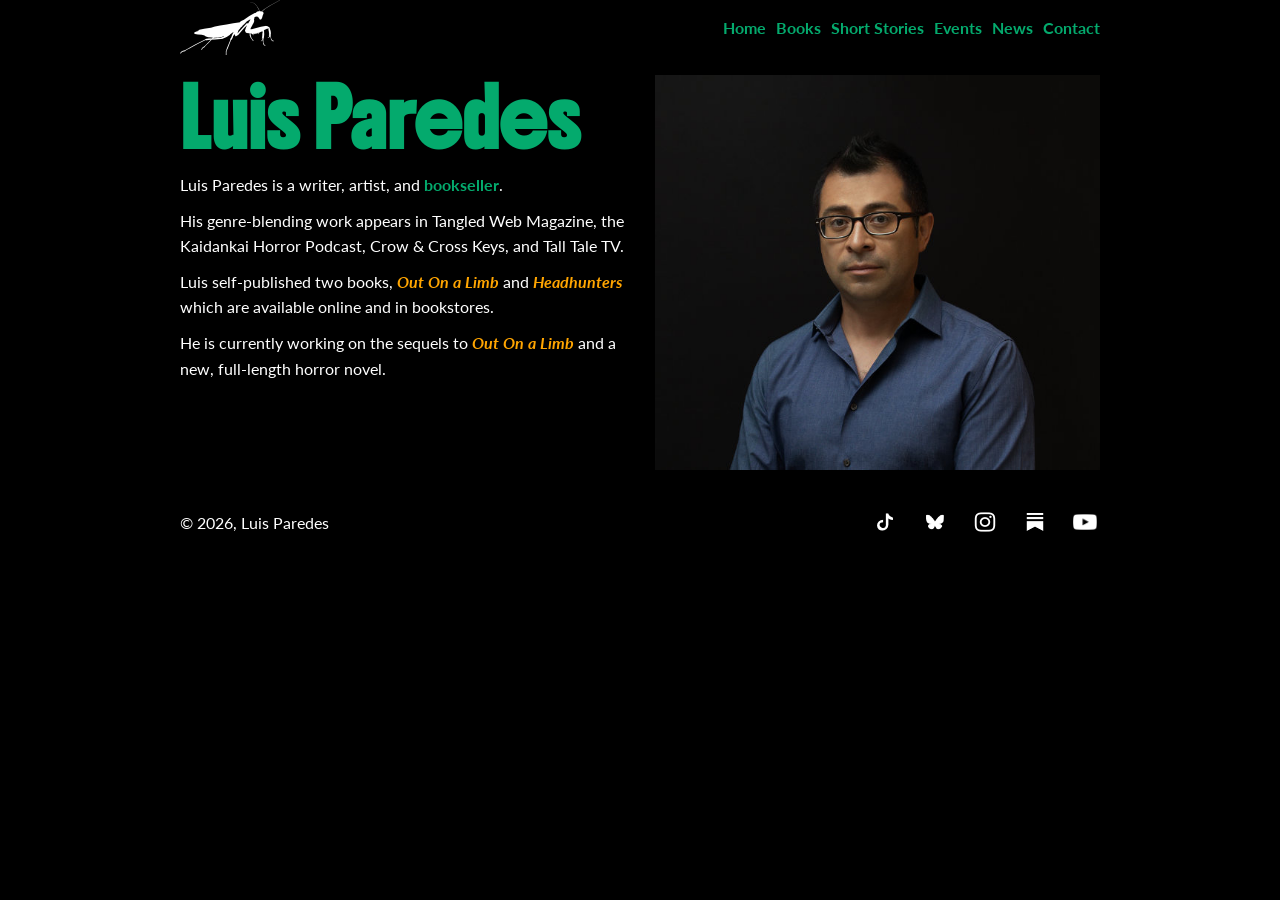
<file: index.html>
<!DOCTYPE html>
<html lang="en">
<head>
    <meta charset="UTF-8">
    <meta name="description" content="Luis Paredes Writer Website">
    <meta name="author" content="Luis Paredes">
    <meta name="viewport" content="width=device-width, initial-scale=1.0">
    <link rel="stylesheet" href="css/styles.css">
    <title>Luis Paredes, Writer</title>
</head>
<body>
    <div class="wrapper">
        <header>
            <a href="/"><img src="images/mantisheader1.png" alt="outline illustration of a praying mantis"></a>
            <!--nav-->
            <nav class="primary-navigation" aria-label="primary navigation">
                <ul>
                    <li><a href="/">Home</a></li>
                    <li><a href="/books-by-luis-paredes">Books</a></li>
                    <li><a href="/short-stories-by-luis-paredes">Short Stories</a></li>
                    <li><a href="/events">Events</a></li>
                    <li><a href="/news">News</a></li>
                    <li><a href="/contact">Contact</a></li>
                </ul>
            </nav>
        </header>

 
        <!--Showcase-->
        <div class="two-column-layout">
            <div>
                <h1 class="authorsplash">Luis Paredes</h1>
                <p>Luis Paredes is a writer, artist, and <a href="https://hudsonriverbookpeddler.com" target="_blank">bookseller</a>.</p> 
                <p>His genre-blending work appears in Tangled Web Magazine, the Kaidankai Horror Podcast, Crow & Cross Keys, and Tall Tale TV.</p>
                <p>Luis self-published two books, <span class="bookemphasis">Out On a Limb</span> and <span class="bookemphasis">Headhunters</span> which are available online and in bookstores.</p>
                <p>He is currently working on the sequels to <span class="bookemphasis">Out On a Limb</span> and a new, full-length horror novel.</p>
            </div>
            <img src="images/luisparedesoldphoto_600.jpg" alt="photo of the author, Luis Paredes holding a book">
        </div>

        <!--footer-->
        <footer class="thefoot">
            <p>&copy; 2026, Luis Paredes</p>
            <div class="socialicons">
        <a href="https://www.tiktok.com/@luisparedeswrites" target="_blank"><img src="images/tiktok.png"></a><a href="https://bsky.app/profile/luisparedeswrites.bsky.social" target="_blank"><img src="images/bluesky.png"></a> <a href="https://www.instagram.com/luisparedeswrites/" target="_blank"><img src="images/instagram.png"></a>
        <a href="https://substack.com/@luisparedes" target="_blank"><img src="images/substack.png"></a><a href="https://www.youtube.com/@LuisParedesWrites" target="_blank"><img src="images/youtube.png"></a></div>
            </footer>
        

        
    </div>
</body>
</html>
</file>
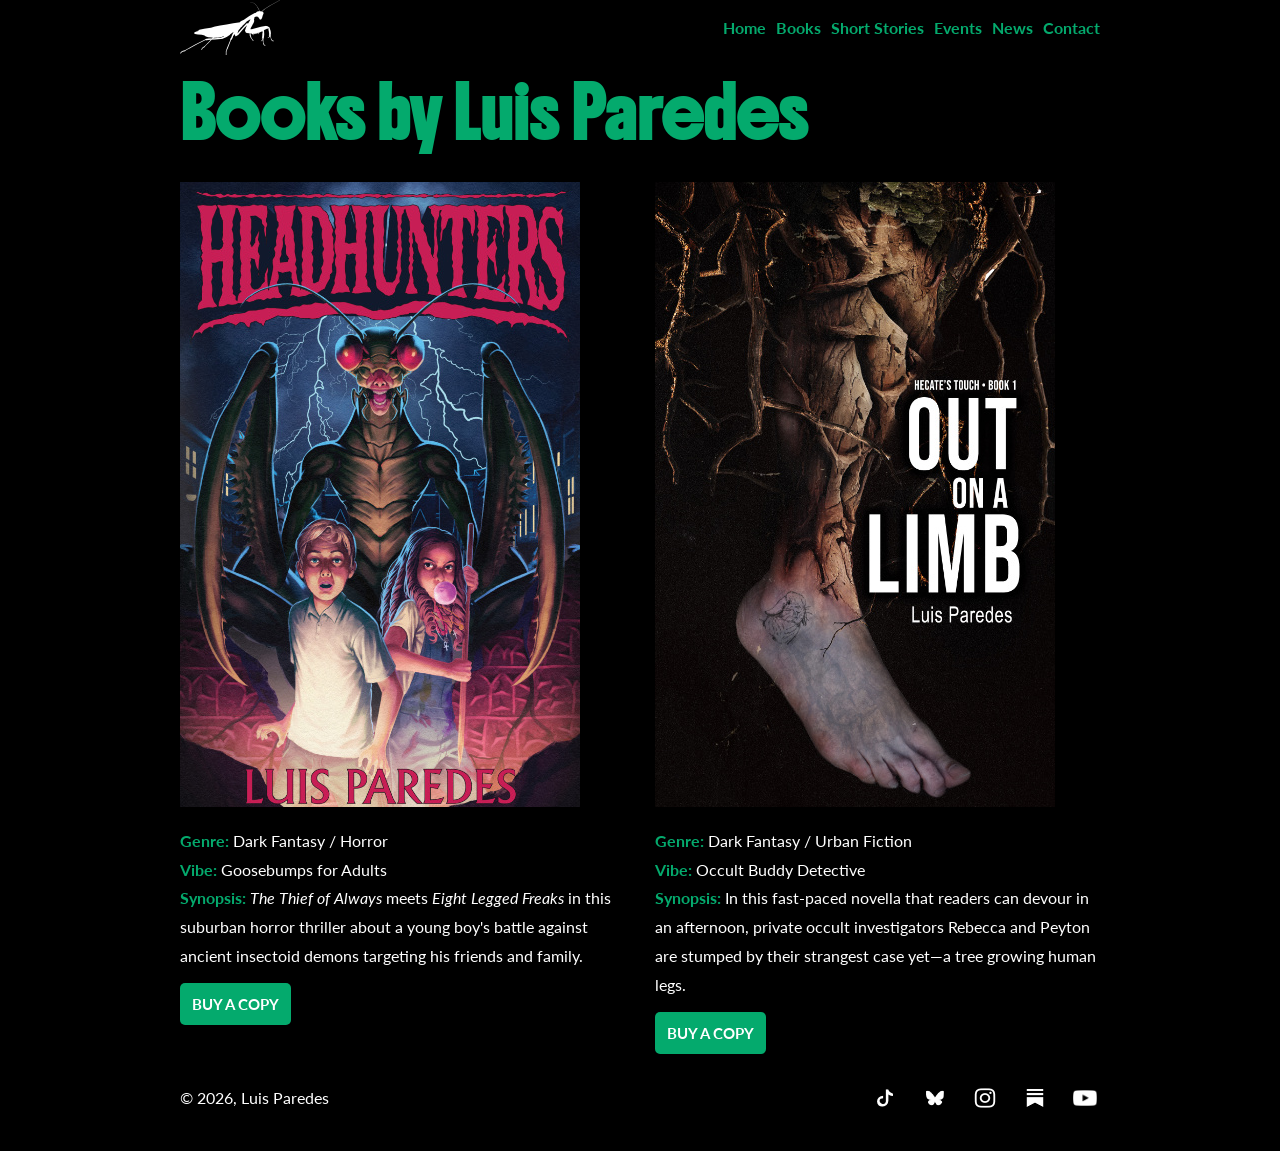
<file: books-by-luis-paredes.html>
<!DOCTYPE html>
<html lang="en">
<head>
    <meta charset="UTF-8">
    <meta name="description" content="Books by Luis Paredes">
    <meta name="author" content="Luis Paredes">
    <meta name="viewport" content="width=device-width, initial-scale=1.0">
    <link rel="stylesheet" href="css/styles.css">
    <title>Books by Luis Paredes</title>
</head>
<body>
    <div class="wrapper">
        <header>
            <a href="/"><img src="images/mantisheader1.png" alt="outline illustration of a praying mantis"></a>
            <!--nav-->
            <nav class="primary-navigation" aria-label="primary navigation">
                <ul>
                    <li><a href="/">Home</a></li>
                    <li><a href="/books-by-luis-paredes">Books</a></li>
                    <li><a href="/short-stories-by-luis-paredes">Short Stories</a></li>
                    <li><a href="/events">Events</a></li>
                    <li><a href="/news">News</a></li>
                    <li><a href="/contact">Contact</a></li>
                </ul>
            </nav>
        </header>

        <!--Showcase-->
        <div>
            <h1 class="showcaseheader">Books by Luis Paredes</h1>
        </div>

        <div class="two-column-layout">
            <div>
               <a href="/headhunters-by-luis-paredes"><img src="images/headhunters_400.jpg" alt="Headhunters book cover by Luis Paredes"></a>
                <div class="synopsislist">
                <ul>
                    <li><span class="synopsisemphasis">Genre:</span> Dark Fantasy / Horror</li>
                    <li><span class="synopsisemphasis">Vibe:</span> Goosebumps for Adults</li>
                    <li><span class="synopsisemphasis">Synopsis:</span> <em>The Thief of Always</em> meets <em>Eight Legged Freaks</em> in this suburban horror thriller about a young boy's battle against ancient insectoid demons targeting his friends and family.</li>
                </ul>
                </div>
                <div>
                    <a href="https://books2read.com/headhuntersbyluisparedes" class="testbtn">BUY A COPY</a>
                </div>
            </div>
            <div>
            <a href="out-on-a-limb-by-luis-paredes"><img src="images/outonalimb_400.jpg" alt="Out On a Limb book cover by Luis Paredes"></a>
            <div class="synopsislist">
                <ul>
                    <li><span class="synopsisemphasis">Genre:</span> Dark Fantasy / Urban Fiction</li>
                    <li><span class="synopsisemphasis">Vibe:</span> Occult Buddy Detective</li>
                    <li><span class="synopsisemphasis">Synopsis:</span> In this fast-paced novella that readers can devour in an afternoon, private occult investigators Rebecca and Peyton are stumped by their strangest case yet—a tree growing human legs.</li>
                </ul>
                
                </div>
                <div>
                    <a href="https://books2read.com/u/4AvqVK" class="testbtn">BUY A COPY</a>
                </div>
            </div>

        </div>


        <!--footer-->
        <footer class="thefoot">
            <p>&copy; 2026, Luis Paredes</p>
            <div class="socialicons">
        <a href="https://www.tiktok.com/@luisparedeswrites" target="_blank"><img src="images/tiktok.png"></a><a href="https://bsky.app/profile/luisparedeswrites.bsky.social" target="_blank"><img src="images/bluesky.png"></a> <a href="https://www.instagram.com/luisparedeswrites/" target="_blank"><img src="images/instagram.png"></a>
        <a href="https://substack.com/@luisparedes" target="_blank"><img src="images/substack.png"></a><a href="https://www.youtube.com/@LuisParedesWrites" target="_blank"><img src="images/youtube.png"></a></div>
            </footer>
    </div>    
</body>
</html>
</file>
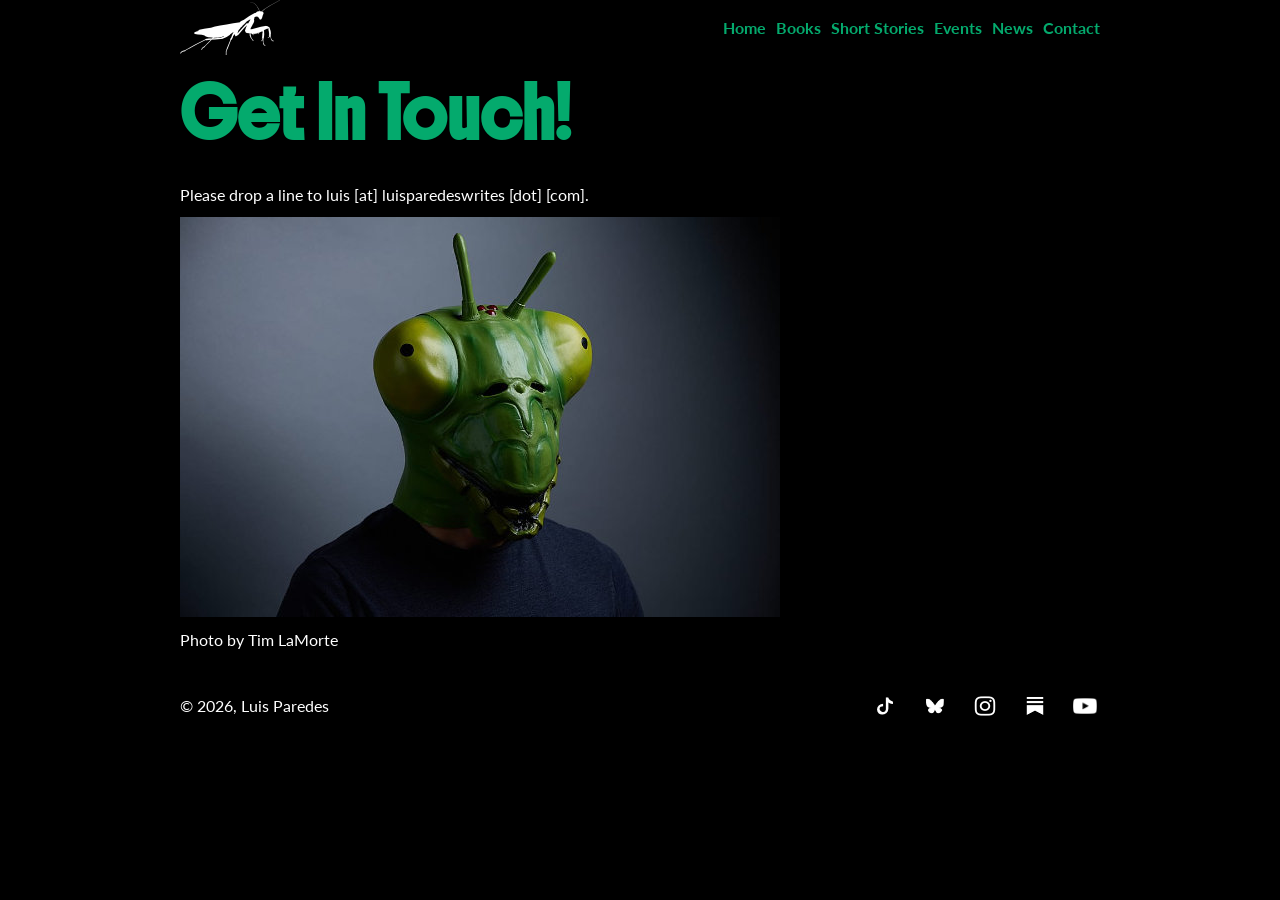
<file: contact.html>
<!DOCTYPE html>
<html lang="en">
<head>
    <meta charset="UTF-8">
    <meta name="description" content="news coverage featuring Luis Paredes">
    <meta name="author" content="Luis Paredes">
    <meta name="viewport" content="width=device-width, initial-scale=1.0">
    <link rel="stylesheet" href="css/styles.css">
    <title>News About Luis Paredes</title>
</head>
<body>
    <div class="wrapper">
        <header>
            <a href="/"><img src="images/mantisheader1.png" alt="outline illustration of a praying mantis"></a>
            <!--nav-->
            <nav class="primary-navigation" aria-label="primary navigation">
                <ul>
                    <li><a href="/">Home</a></li>
                    <li><a href="/books-by-luis-paredes">Books</a></li>
                    <li><a href="/short-stories-by-luis-paredes">Short Stories</a></li>
                    <li><a href="/events">Events</a></li>
                    <li><a href="/news">News</a></li>
                    <li><a href="/contact">Contact</a></li>
                </ul>
            </nav>
        </header>
        
        <!--Showcase-->
        <div>
            <h1 class="showcaseheader">Get In Touch!</h1>
        </div>
<p>Please drop a line to luis [at] luisparedeswrites [dot] [com].</p>
<img src="images/luisparedesmantismask2_600.jpg">
<p>Photo by Tim LaMorte</p>        
           
       
<!--footer-->
        <footer class="thefoot">
            <p>&copy; 2026, Luis Paredes</p>
            <div class="socialicons">
        <a href="https://www.tiktok.com/@luisparedeswrites" target="_blank"><img src="images/tiktok.png"></a><a href="https://bsky.app/profile/luisparedeswrites.bsky.social" target="_blank"><img src="images/bluesky.png"></a> <a href="https://www.instagram.com/luisparedeswrites/" target="_blank"><img src="images/instagram.png"></a>
        <a href="https://substack.com/@luisparedes" target="_blank"><img src="images/substack.png"></a><a href="https://www.youtube.com/@LuisParedesWrites" target="_blank"><img src="images/youtube.png"></a></div>
            </footer>

    </div>
</body>
</html>
</file>
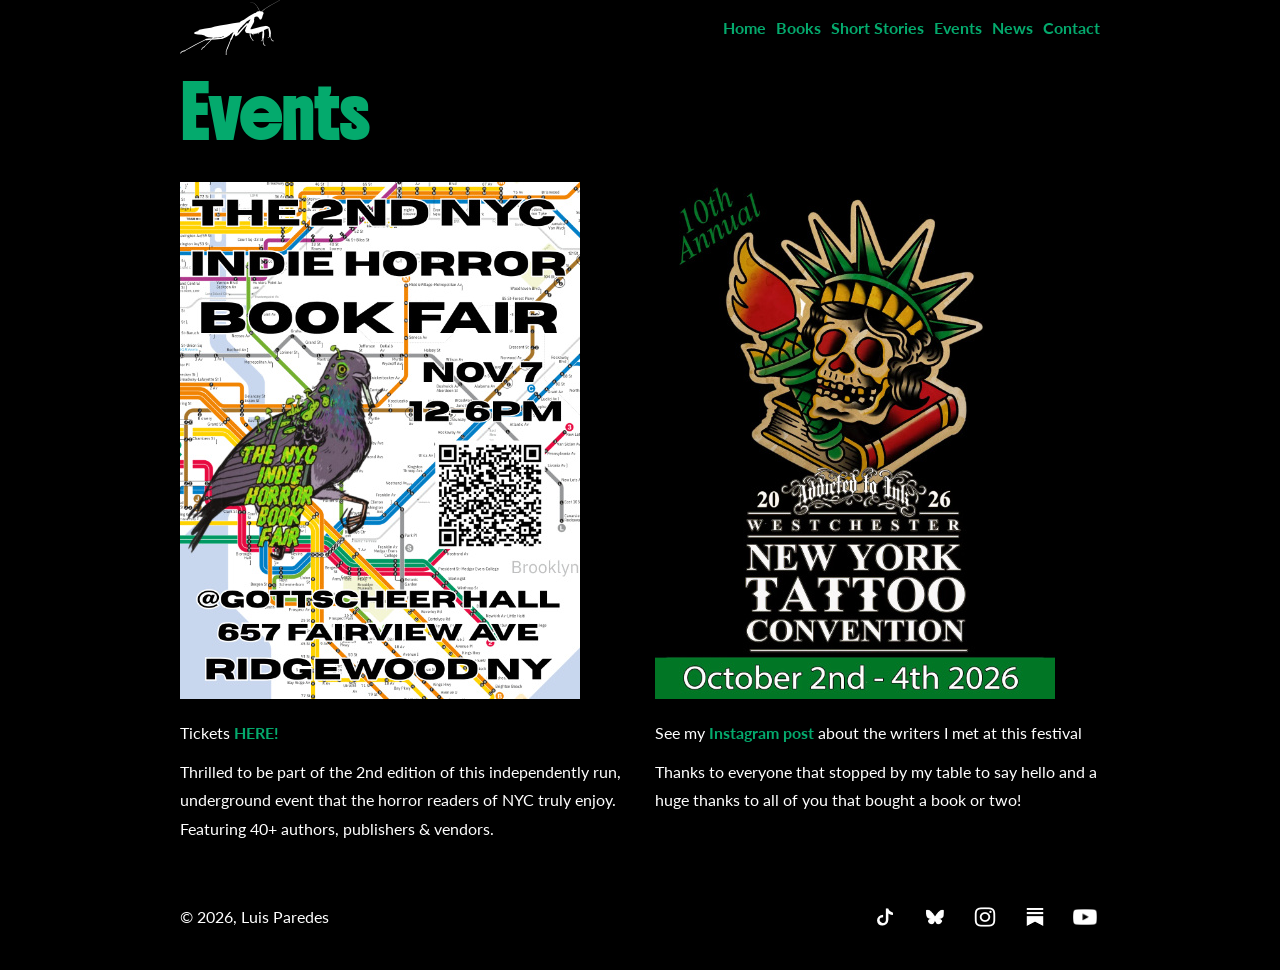
<file: events.html>
<!DOCTYPE html>
<html lang="en">
<head>
    <meta charset="UTF-8">
    <meta name="description" content="events featuring Luis Paredes">
    <meta name="author" content="Luis Paredes">
    <meta name="viewport" content="width=device-width, initial-scale=1.0">
    <link rel="stylesheet" href="css/styles.css">
    <title>Events featuring Luis Paredes</title>
</head>
<body>

     <div class="wrapper">
        <header>
            <a href="/"><img src="images/mantisheader1.png" alt="outline illustration of a praying mantis"></a>
            <!--nav-->
            <nav class="primary-navigation" aria-label="primary navigation">
                <ul>
                    <li><a href="/">Home</a></li>
                    <li><a href="/books-by-luis-paredes">Books</a></li>
                    <li><a href="/short-stories-by-luis-paredes">Short Stories</a></li>
                    <li><a href="/events">Events</a></li>
                    <li><a href="/news">News</a></li>
                    <li><a href="/contact">Contact</a></li>
                </ul>
            </nav>
        </header>
        
        <!--Showcase-->
        <div>
            <h1 class="showcaseheader">Events</h1>
        </div>

        <div class="two-column-layout">
            <div>
                <img src="images/TheNYCIndieHorrorBookFair2026.jpg">
                <div class="synopsislist">
                    <p>Tickets <a href="https://www.eventbrite.com/e/the-2nd-annual-nyc-indie-horror-book-fair-tickets-2001191927927?aff=oddtdtcreator" target="_blank">HERE!</a></p>
                    <p>Thrilled to be part of the 2nd edition of this independently run, underground event that the horror readers of NYC truly enjoy. Featuring 40+ authors, publishers & vendors.</p>
                
                </div>
                
            </div>
            <div>
            <img src="images/tattoo2026_400.jpg" alt="Westchester Tattoo Festival 2026">
            <div class="synopsislist">
                <p>See my <a href="https://www.instagram.com/p/DeP2GWFhU8I/">Instagram post</a> about the writers I met at this festival</p>
                <p>Thanks to everyone that stopped by my table to say hello and a huge thanks to all of you that bought a book or two!</p>
                </div>
                
            </div>

        </div>
        


       




        <!--footer-->
        <footer class="thefoot">
            <p>&copy; 2026, Luis Paredes</p>
            <div class="socialicons">
        <a href="https://www.tiktok.com/@luisparedeswrites" target="_blank"><img src="images/tiktok.png"></a><a href="https://bsky.app/profile/luisparedeswrites.bsky.social" target="_blank"><img src="images/bluesky.png"></a> <a href="https://www.instagram.com/luisparedeswrites/" target="_blank"><img src="images/instagram.png"></a>
        <a href="https://substack.com/@luisparedes" target="_blank"><img src="images/substack.png"></a><a href="https://www.youtube.com/@LuisParedesWrites" target="_blank"><img src="images/youtube.png"></a></div>
            </footer>
    </div>    
    
</body>
</html>
</file>
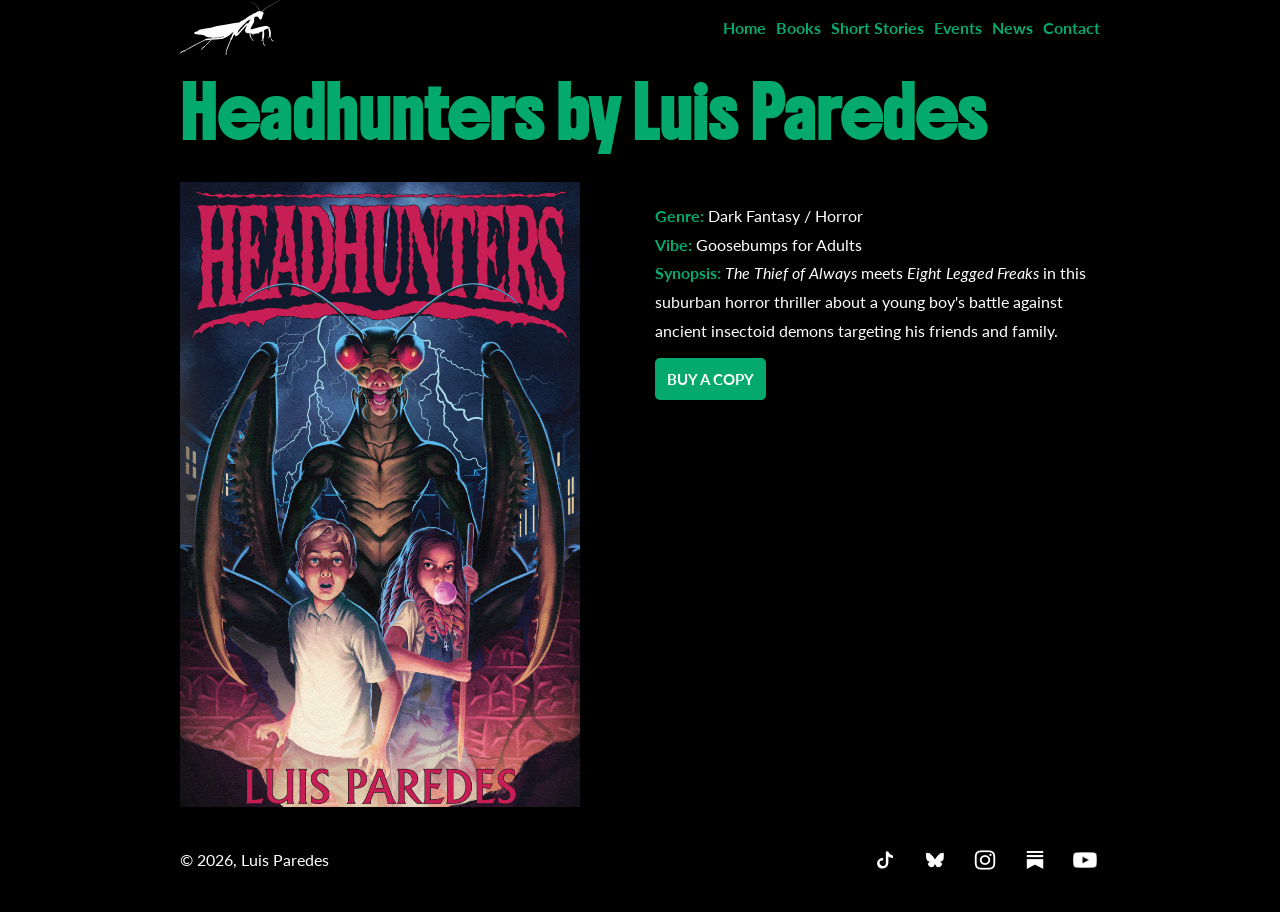
<file: headhunters-by-luis-paredes.html>
<!DOCTYPE html>
<html lang="en">
<head>
    <meta charset="UTF-8">
    <meta name="description" content="Headhunters by Luis Paredes, dark fantasy novel">
    <meta name="author" content="Luis Paredes">
    <meta name="viewport" content="width=device-width, initial-scale=1.0">
    <link rel="stylesheet" href="css/styles.css">
    <title>Headhunters by Luis Paredes</title>
</head>
<body>
    <div class="wrapper">
        <header>
            <a href="/"><img src="images/mantisheader1.png" alt="outline illustration of a praying mantis"></a>
            <!--nav-->
            <nav class="primary-navigation" aria-label="primary navigation">
                <ul>
                    <li><a href="/">Home</a></li>
                    <li><a href="/books-by-luis-paredes">Books</a></li>
                    <li><a href="/short-stories-by-luis-paredes">Short Stories</a></li>
                    <li><a href="/events">Events</a></li>
                    <li><a href="/news">News</a></li>
                    <li><a href="/contact">Contact</a></li>
                </ul>
            </nav>
        </header>
        
        <!--Showcase-->

            <div>
                <h1 class="showcaseheader">Headhunters by Luis Paredes</h1>
            </div>

        <div class="two-column-layout">
           

            <img src="images/headhunters_400.jpg" alt="book cover of headhunters by luis paredes">
                <div>
                <div class="synopsislist">
                    <ul>
                        <li><span class="synopsisemphasis">Genre:</span> Dark Fantasy / Horror</li>
                        <li><span class="synopsisemphasis">Vibe:</span> Goosebumps for Adults</li>
                        <li><span class="synopsisemphasis">Synopsis:</span> <em>The Thief of Always</em> meets <em>Eight Legged Freaks</em> in this suburban horror thriller about a young boy's battle against ancient insectoid demons targeting his friends and family.</li>
                    </ul>
                </div>

                <div>
                    <a href="https://books2read.com/headhuntersbyluisparedes" class="testbtn">BUY A COPY</a>
                </div>
                </div>
            </div>
       
       <!--footer-->
        <footer class="thefoot">
            <p>&copy; 2026, Luis Paredes</p>
            <div class="socialicons">
        <a href="https://www.tiktok.com/@luisparedeswrites" target="_blank"><img src="images/tiktok.png"></a><a href="https://bsky.app/profile/luisparedeswrites.bsky.social" target="_blank"><img src="images/bluesky.png"></a> <a href="https://www.instagram.com/luisparedeswrites/" target="_blank"><img src="images/instagram.png"></a>
        <a href="https://substack.com/@luisparedes" target="_blank"><img src="images/substack.png"></a><a href="https://www.youtube.com/@LuisParedesWrites" target="_blank"><img src="images/youtube.png"></a></div>
            </footer>


    </div>
</body>
</html>
</file>
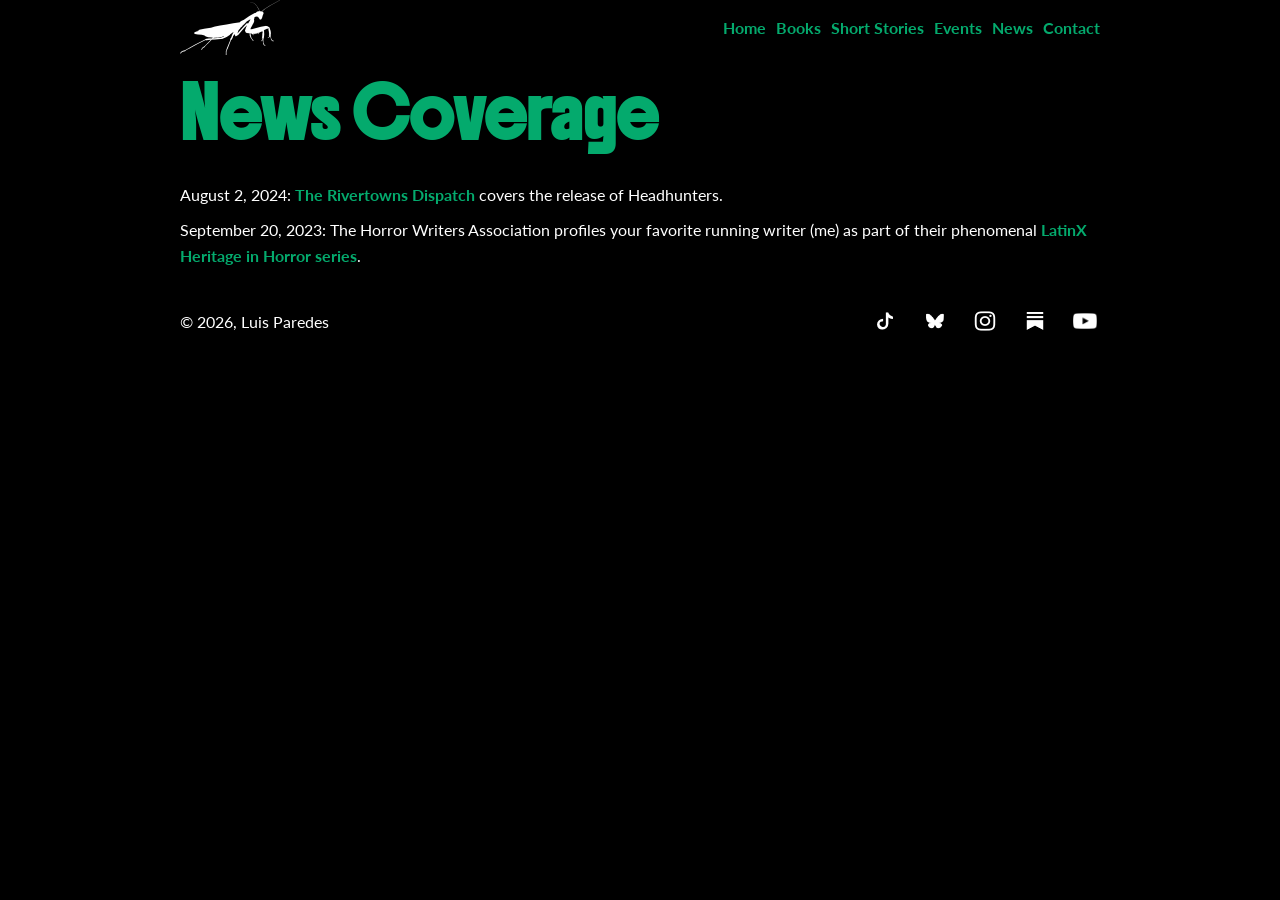
<file: news.html>
<!DOCTYPE html>
<html lang="en">
<head>
    <meta charset="UTF-8">
    <meta name="description" content="news coverage featuring Luis Paredes">
    <meta name="author" content="Luis Paredes">
    <meta name="viewport" content="width=device-width, initial-scale=1.0">
    <link rel="stylesheet" href="css/styles.css">
    <title>News About Luis Paredes</title>
</head>
<body>
    <div class="wrapper">
       <header>
            <a href="/"><img src="images/mantisheader1.png" alt="outline illustration of a praying mantis"></a>
            <!--nav-->
            <nav class="primary-navigation" aria-label="primary navigation">
                <ul>
                    <li><a href="/">Home</a></li>
                    <li><a href="/books-by-luis-paredes">Books</a></li>
                    <li><a href="/short-stories-by-luis-paredes">Short Stories</a></li>
                    <li><a href="/events">Events</a></li>
                    <li><a href="/news">News</a></li>
                    <li><a href="/contact">Contact</a></li>
                </ul>
            </nav>
        </header>
        
        <!--Showcase-->
        <div>
            <h1 class="showcaseheader">News Coverage</h1>
        </div>

        
            <div>
                <p>August 2, 2024: <a href="https://www.rivertownsdispatch.com/dobbs-ferry-intersects-with-an-underworld-in-debut-novel/">The Rivertowns Dispatch</a> covers the release of Headhunters.</p>

                <p>September 20, 2023: The Horror Writers Association profiles your favorite running writer (me) as part of their phenomenal <a href="https://horror.org/latinx-heritage-in-horror-interview-with-luis-paredes/">LatinX Heritage in Horror series</a>.</p>
            </div>
       
       <!--footer-->
        <footer class="thefoot">
            <p>&copy; 2026, Luis Paredes</p>
            <div class="socialicons">
        <a href="https://www.tiktok.com/@luisparedeswrites" target="_blank"><img src="images/tiktok.png"></a><a href="https://bsky.app/profile/luisparedeswrites.bsky.social" target="_blank"><img src="images/bluesky.png"></a> <a href="https://www.instagram.com/luisparedeswrites/" target="_blank"><img src="images/instagram.png"></a>
        <a href="https://substack.com/@luisparedes" target="_blank"><img src="images/substack.png"></a><a href="https://www.youtube.com/@LuisParedesWrites" target="_blank"><img src="images/youtube.png"></a></div>
            </footer>


    </div>
</body>
</html>
</file>
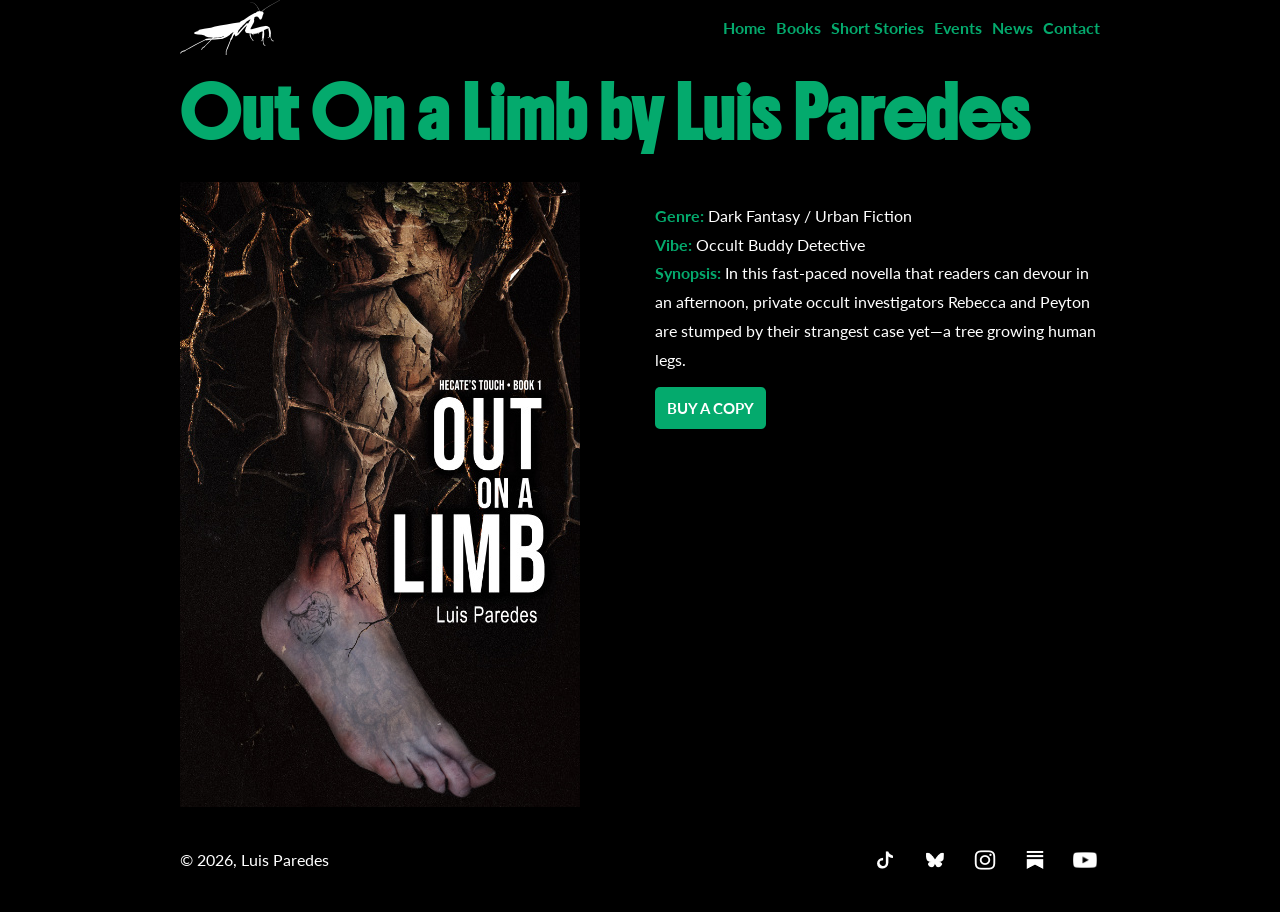
<file: out-on-a-limb-by-luis-paredes.html>
<!DOCTYPE html>
<html lang="en">
<head>
    <meta charset="UTF-8">
    <meta name="description" content="Out On a Limb by Luis Paredes, noir novella">
    <meta name="author" content="Luis Paredes">
    <meta name="viewport" content="width=device-width, initial-scale=1.0">
    <link rel="stylesheet" href="css/styles.css">
    <title>Out On a Limb by Luis Paredes</title>
</head>
<body>
    <div class="wrapper">
        <header>
            <a href="/"><img src="images/mantisheader1.png" alt="outline illustration of a praying mantis"></a>
            <!--nav-->
            <nav class="primary-navigation" aria-label="primary navigation">
                <ul>
                    <li><a href="/">Home</a></li>
                    <li><a href="/books-by-luis-paredes">Books</a></li>
                    <li><a href="/short-stories-by-luis-paredes">Short Stories</a></li>
                    <li><a href="/events">Events</a></li>
                    <li><a href="/news">News</a></li>
                    <li><a href="/contact">Contact</a></li>
                </ul>
            </nav>
        </header>
        
        <!--Showcase-->
         <div>
                <h1 class="showcaseheader">Out On a Limb by Luis Paredes</h1>
            </div>
       <div class="two-column-layout">
           
            <img src="images/outonalimb_400.jpg" alt="book cover of out on a limb by luis paredes">
                <div>
                <div class="synopsislist">
                <ul>
                    <li><span class="synopsisemphasis">Genre:</span> Dark Fantasy / Urban Fiction</li>
                    <li><span class="synopsisemphasis">Vibe:</span> Occult Buddy Detective</li>
                    <li><span class="synopsisemphasis">Synopsis:</span> In this fast-paced novella that readers can devour in an afternoon, private occult investigators Rebecca and Peyton are stumped by their strangest case yet—a tree growing human legs.</li>
                </ul>
                
                </div>
                <div>
                    <a href="https://books2read.com/u/4AvqVK" class="testbtn">BUY A COPY</a>
                </div>
                </div>
            </div>
       
       <!--footer-->
        <footer class="thefoot">
            <p>&copy; 2026, Luis Paredes</p>
            <div class="socialicons">
        <a href="https://www.tiktok.com/@luisparedeswrites" target="_blank"><img src="images/tiktok.png"></a><a href="https://bsky.app/profile/luisparedeswrites.bsky.social" target="_blank"><img src="images/bluesky.png"></a> <a href="https://www.instagram.com/luisparedeswrites/" target="_blank"><img src="images/instagram.png"></a>
        <a href="https://substack.com/@luisparedes" target="_blank"><img src="images/substack.png"></a><a href="https://www.youtube.com/@LuisParedesWrites" target="_blank"><img src="images/youtube.png"></a></div>
            </footer>


    </div>
</body>
</html>
</file>
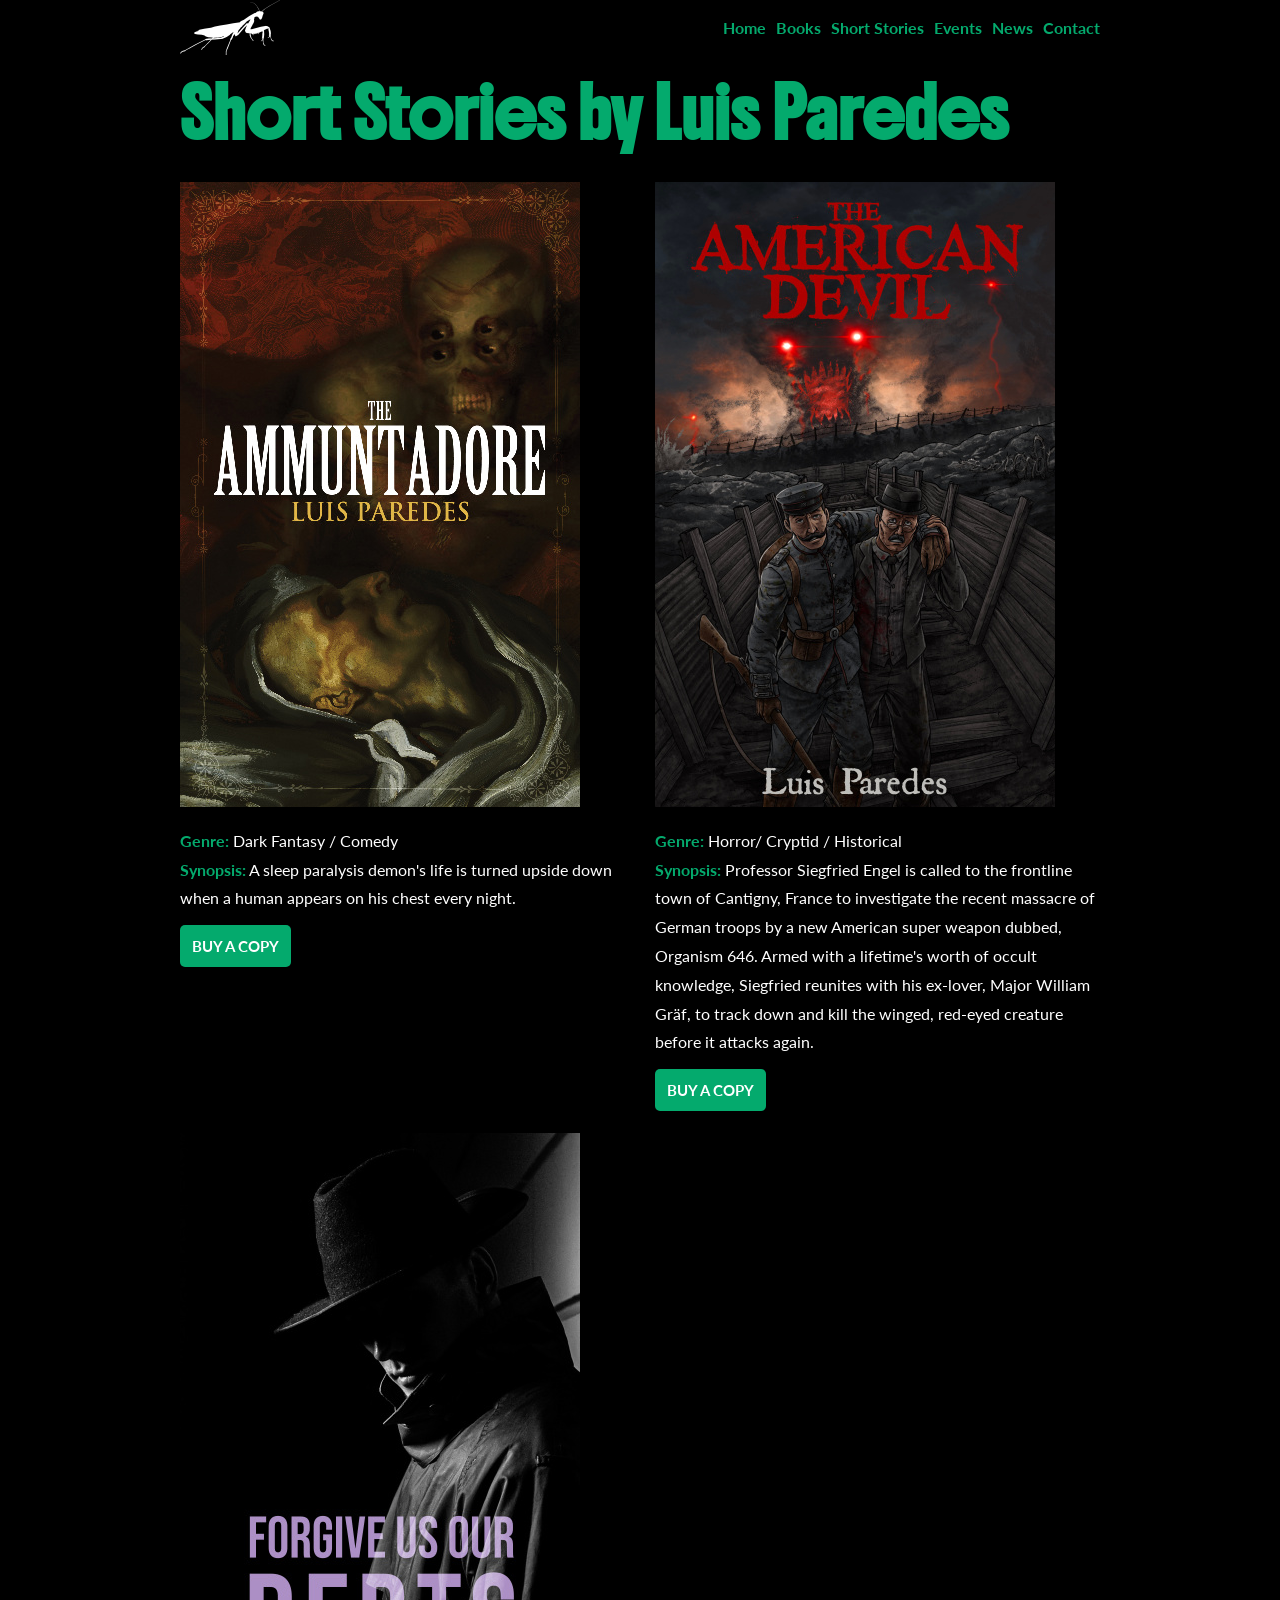
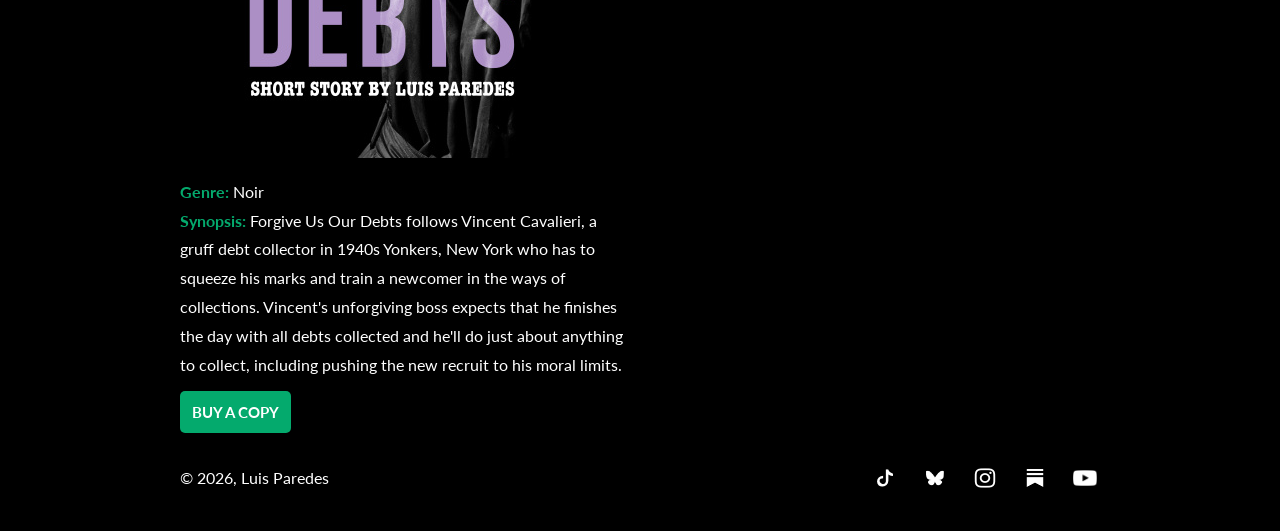
<file: short-stories-by-luis-paredes.html>
<!DOCTYPE html>
<html lang="en">
<head>
    <meta charset="UTF-8">
    <meta name="description" content="Short Stories by Luis Paredes">
    <meta name="author" content="Luis Paredes">
    <meta name="viewport" content="width=device-width, initial-scale=1.0">
     <link rel="stylesheet" href="css/styles.css">
    <title>Short Stories by Luis Paredes</title>
</head>
<body>
    <div class="wrapper">
        <header>
            <a href="/"><img src="images/mantisheader1.png" alt="outline illustration of a praying mantis"></a>
            <!--nav-->
            <nav class="primary-navigation" aria-label="primary navigation">
                <ul>
                    <li><a href="/">Home</a></li>
                    <li><a href="/books-by-luis-paredes">Books</a></li>
                    <li><a href="/short-stories-by-luis-paredes">Short Stories</a></li>
                    <li><a href="/events">Events</a></li>
                    <li><a href="/news">News</a></li>
                    <li><a href="/contact">Contact</a></li>
                </ul>
            </nav>
        </header>

        <!--Showcase-->
        <div>
            <h1 class="showcaseheader">Short Stories by Luis Paredes</h1>
        </div>

        <div class="two-column-layout">
            <div>
                <img src="images/theammuntadore_400.jpg" alt="the Ammuntadore book cover by Luis Paredes">
                <div class="synopsislist">
                <ul>
                    <li><span class="synopsisemphasis">Genre:</span> Dark Fantasy / Comedy</li>
                    <li><span class="synopsisemphasis">Synopsis:</span> A sleep paralysis demon's life is turned upside down when a human appears on his chest every night.</li>
                </ul>
                </div>
                <div>
                    <a href="https://www.amazon.com/dp/B0DJSTXLPB" class="testbtn">BUY A COPY</a>
                </div>
            </div>
            <div>
            <img src="images/theamericandevil_400.jpg" alt="The American Devil" cover by Luis Paredes">
            <div class="synopsislist">
                <ul>
                    <li><span class="synopsisemphasis">Genre:</span> Horror/ Cryptid / Historical</li>
                    <li><span class="synopsisemphasis">Synopsis:</span> Professor Siegfried Engel is called to the frontline town of Cantigny, France to investigate the recent massacre of German troops by a new American super weapon dubbed, Organism 646. Armed with a lifetime's worth of occult knowledge, Siegfried reunites with his ex-lover, Major William Gräf, to track down and kill the winged, red-eyed creature before it attacks again.</li>
                </ul>
                
                </div>
                <div>
                    <a href="https://www.amazon.com/dp/B0G369CHGF" class="testbtn">BUY A COPY</a>
                </div>
            </div>
             <div>
            <img src="images/forgiveusourdebts_400.jpg" alt="Forgive Us Our Debts cover by Luis Paredes">
            <div class="synopsislist">
                <ul>
                    <li><span class="synopsisemphasis">Genre:</span> Noir</li>
                    <li><span class="synopsisemphasis">Synopsis:</span> Forgive Us Our Debts follows Vincent Cavalieri, a gruff debt collector in 1940s Yonkers, New York who has to squeeze his marks and train a newcomer in the ways of collections. Vincent's unforgiving boss expects that he finishes the day with all debts collected and he'll do just about anything to collect, including pushing the new recruit to his moral limits.</li>
                </ul>
                
                </div>
                <div>
                    <a href="https://www.amazon.com/dp/B0CXQVPKLS" class="testbtn">BUY A COPY</a>
                </div>
            </div>

        </div>


        <!--footer-->
        <footer class="thefoot">
            <p>&copy; 2026, Luis Paredes</p>
            <div class="socialicons">
        <a href="https://www.tiktok.com/@luisparedeswrites" target="_blank"><img src="images/tiktok.png"></a><a href="https://bsky.app/profile/luisparedeswrites.bsky.social" target="_blank"><img src="images/bluesky.png"></a> <a href="https://www.instagram.com/luisparedeswrites/" target="_blank"><img src="images/instagram.png"></a>
        <a href="https://substack.com/@luisparedes" target="_blank"><img src="images/substack.png"></a><a href="https://www.youtube.com/@LuisParedesWrites" target="_blank"><img src="images/youtube.png"></a></div>
            </footer>
    </div>    
</body>
</html>
</file>
<file: css/styles.css>
@import url('https://fonts.googleapis.com/css2?family=Lato:wght@300&display=swap');

@import url('https://fonts.googleapis.com/css2?family=Boldonse&display=swap');

* {
    box-sizing: border-box;
    padding: 0;
    margin: 0;
}

body {
    margin: 0;
    background: #000;
    color: #fff;
    line-height: 1.6;
    font-family: 'Lato', sans-serif;
}

ul {
  list-style-type: none;
  justify-content: center;
}

a {
    text-decoration: none;
    color: #04AA6D;
    font-weight: bold;
}

a:hover,
.primary-navigation a:focus-visible {
    color:#fff;
}

img {
    display: block;
    max-inline-size: 100%;
  }

p {
    margin: 10px 0;
  }

.bookemphasis {
    font-weight: bold;
    font-style: italic;
    color: orange;
}

.synopsisemphasis {
    font-weight: bolder;
    color: #04AA6D;
}

.wrapper {
    max-inline-size: 1000px;
    margin-inline: auto;
    padding: 0 40px;
}

.two-column-layout {
    display: grid;
    gap: 30px;
    @media (width > 720px) {
    grid-template-columns: 1fr 1fr;
}
}

.singlerowflexshowcase {
    display: flex;
    flex-direction: column;

}

.one-column-flex {
    display: grid;
    gap: 20px;
    @media (width > 720px) {
    grid-template-columns: 1fr;
}
}

header {
    display: flex;
    justify-content: space-between;
    align-items: center;
    margin-block-end: 20px;
}

/*this is heading on homepage*/
.authorsplash {
    color: #04AA6D;
    font-family: 'Boldonse', Impact, Haettenschweiler, 'Arial Narrow Bold', sans-serif;
    font-size: 3.4rem;
}

/*this is heading on other pages*/
.showcaseheader {
    color: #04AA6D;
    font-family: 'Boldonse', Impact, Haettenschweiler, 'Arial Narrow Bold', sans-serif;
    font-size: 3rem;
    margin-block-end: 30px;
}


.synopsislist {
    margin-block: 20px;
    line-height: 1.8;
}

.testbtn {
  background-color: #04AA6D;
  color: white;
  font-size: 15px;
  padding: 12px;
  border: none;
  border-radius: 5px;
  cursor: pointer;
}

.testbtn:hover {
  background-color: #059862;
}


/*navigation*/

.primary-navigation ul {
    display: flex;
    list-style: none;
    color: #058457;
    gap: 10px;
    margin: 0;
    padding: 0;
    font-size: .90rem;
    @media (width > 720px) {
    font-size: 1rem;
}
}

.primary-navigation a {
    color: #04AA6D;
    font-weight: bold;
    text-decoration: none;
}

.primary-navigation a:hover,
.primary-navigation a:focus-visible {
    color:#fff;
}

/*footer*/
.thefoot {
    margin-block-start: 30px;
    margin-block-end: 30px;
    display: flex;
    justify-content: space-between;
    align-items: center;
}

.socialicons {
    display: flex;
    gap: 20px;
    justify-content: space-between;
    align-items: center;
}
</file>
